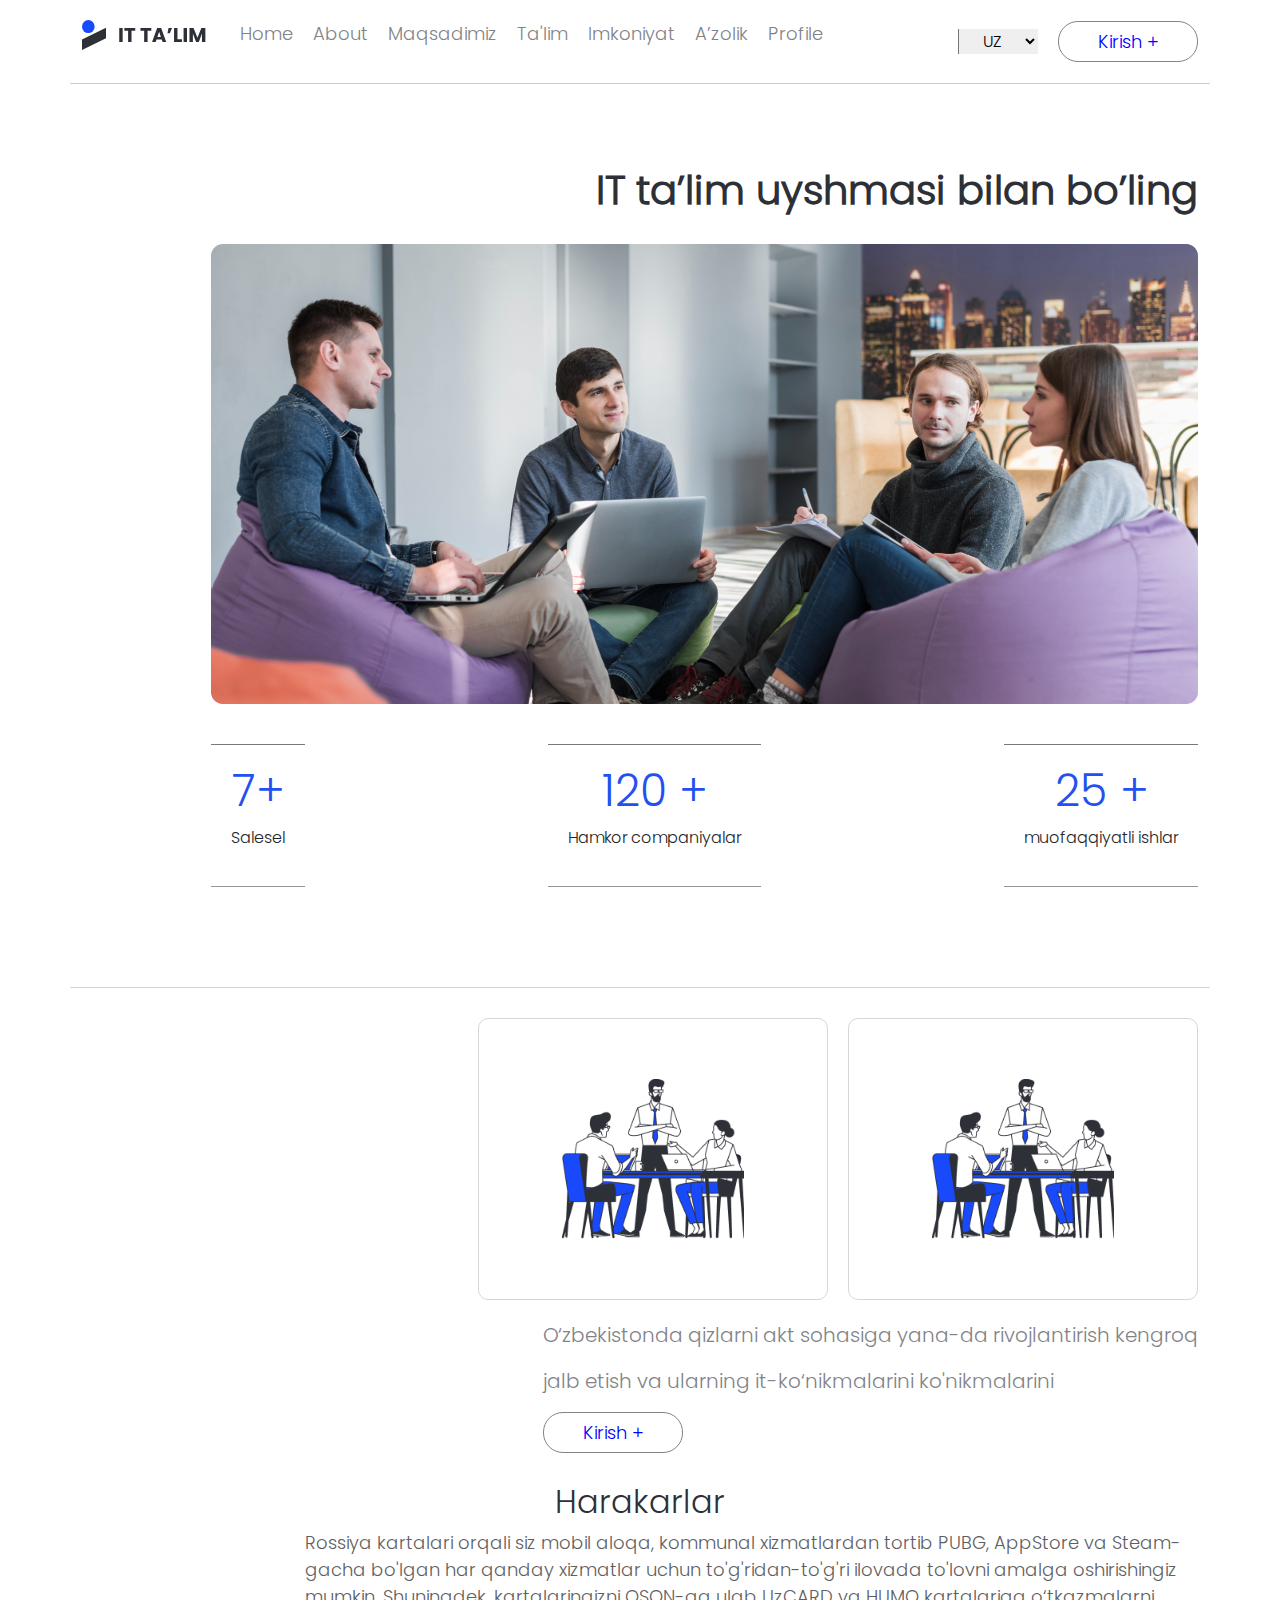
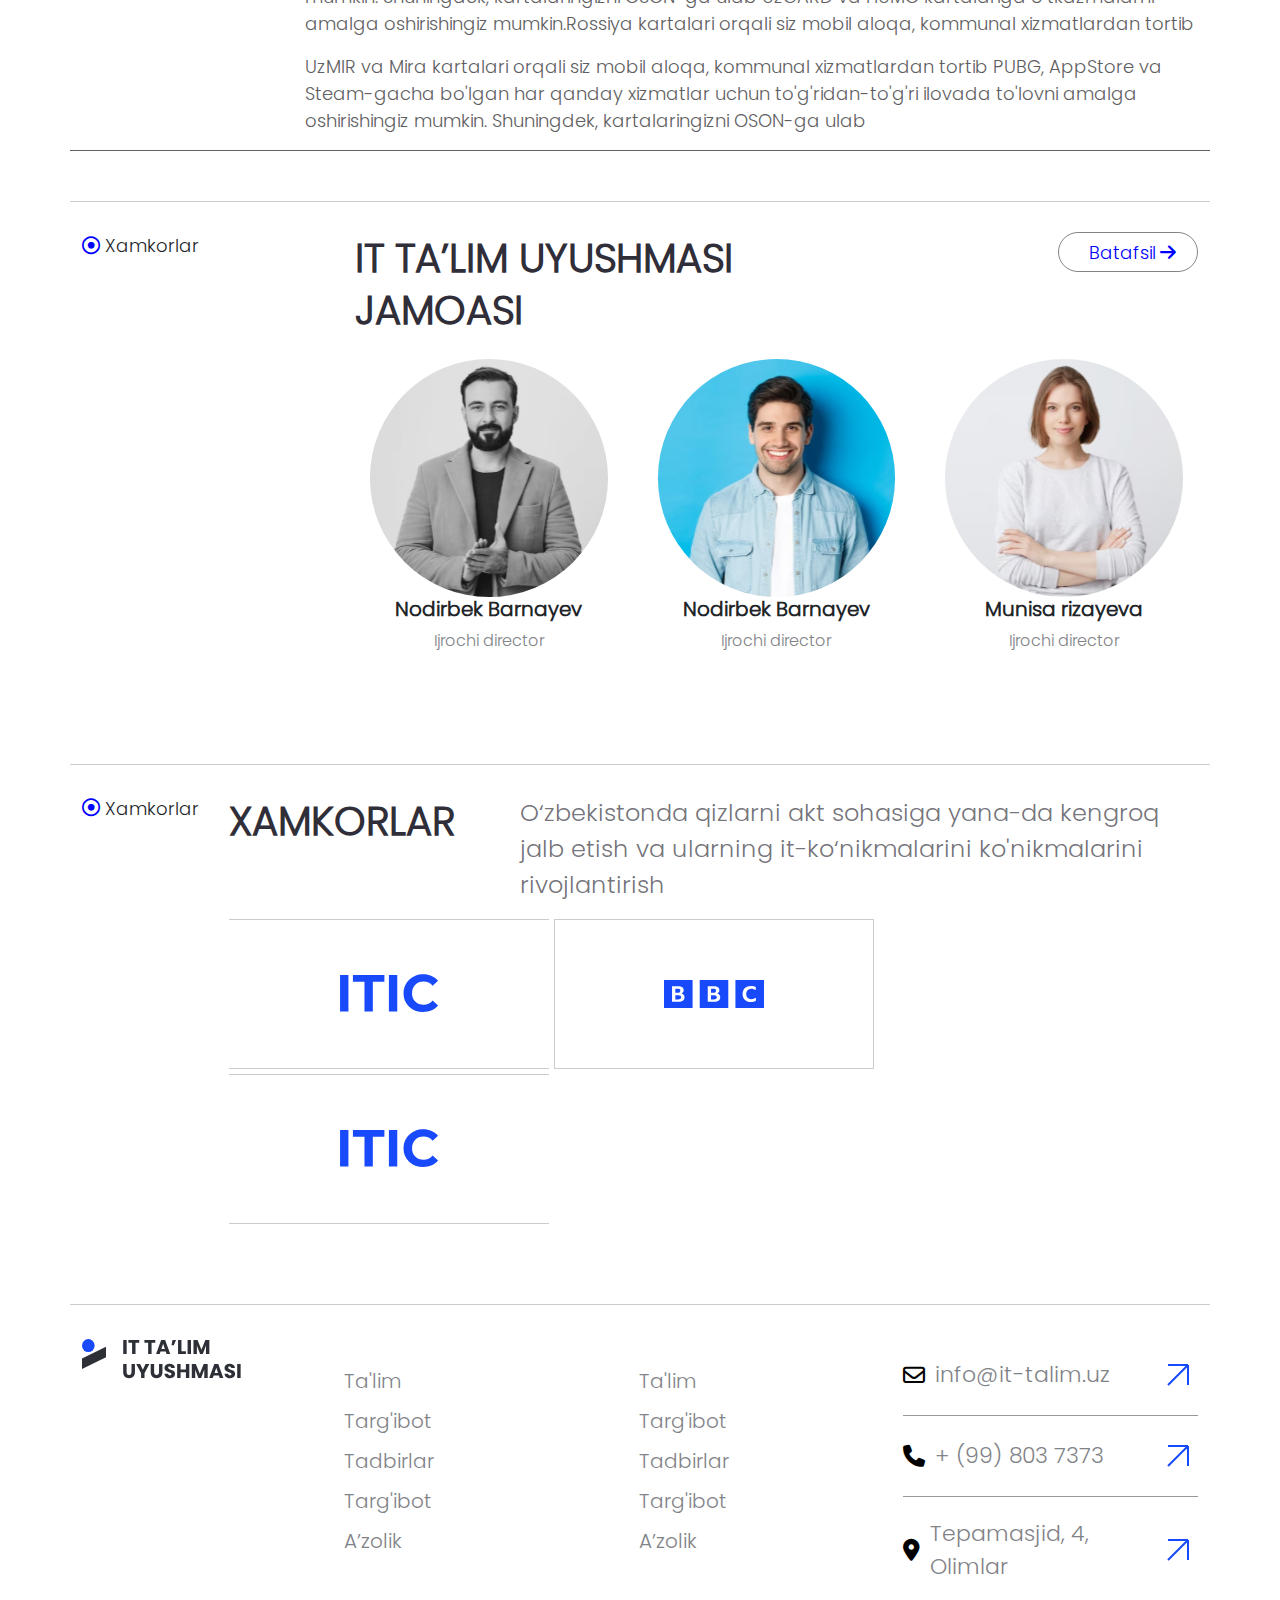
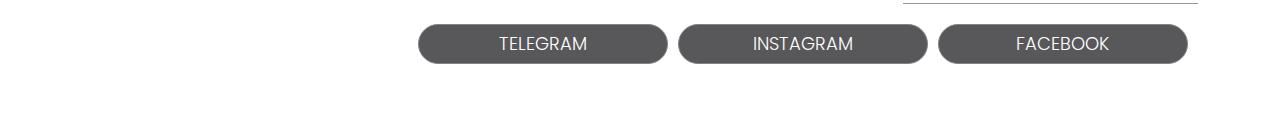
<file: pages/about.html>
<!DOCTYPE html>
<html lang="en">
<head>
    <meta charset="UTF-8">
    <meta name="viewport" content="width=device-width, initial-scale=1.0">
        <link rel="stylesheet" href="https://cdnjs.cloudflare.com/ajax/libs/font-awesome/6.5.2/css/all.min.css">
<link rel="stylesheet" href="../css/about.min.css">
<link rel="stylesheet" href="../bootstrap-5.3.3-dist/bootstrap-5.3.3-dist/css/bootstrap.min.css">
    <title>About</title>
</head>
<body>
    <!-- Navbar -->
    <header class="container">
        <nav class="header-navbar">
            <div class="header-left">
                <div class="header-logo">
                    <a href="./index.html"><img src="../images/header-logo.svg" alt="header-logo"></a>
                </div>
                <ul class="header-list">
                    <li class="header-item"><a href="../index.html" class="header-link">Home</a></li>
                    <li class="header-item"><a href="./about.html" class="header-link">About</a></li>
                    <li class="header-item"><a href="./maqsadimiz.html" class="header-link">Maqsadimiz</a></li>
                    <li class="header-item"><a href="./index.html" class="header-link">Ta'lim</a></li>
                    <li class="header-item"><a href="./index.html" class="header-link">Imkoniyat</a></li>
                    <li class="header-item"><a href="./index.html" class="header-link">A’zolik</a></li>
                    <li class="header-item"><a href="./index.html" class="header-link">Profile</a></li>
                </ul>
            </div>
            <div class="header-right">
                <form>
                    <select id="language" name="language" class="header-lang">
                        <option value="uz">UZ</option>
                        <option value="en">EN</option>
                        <option value="ru">RU</option>
                    </select>
                </form>
    
                <button class="sign">
                    Kirish +
                </button>
    
                <button class="user">
                    <span><i class="fa-solid fa-user"></i></span>
                </button>
                <button class="burger">
                    <span><i class="fa-solid fa-bars"></i></span>
                </button>
                <button class="lang">
                    <span><i class="fa-solid fa-globe"></i></span>
                </button>
            </div>
        </nav>
    </header>
    <!-- Navbar end -->

    <!-- Hero -->
     <section class="hero container">
<h1>IT ta’lim uyshmasi bilan bo’ling</h1>
<div class="hero-img">
    <img src="../images/ahero-img.png" alt="ahero-img">

    <div class="hero-items">
        <div class="hero-item">
            <h2>7+</h2>
            <p>Salesel</p>
        </div>
        <div class="hero-item">
            <h2>120 +</h2>
            <p>Hamkor companiyalar</p>
        </div>
        <div class="hero-item">
            <h2>25 +</h2>
            <p>muofaqqiyatli ishlar</p>
        </div>
    </div>
</div>
     </section>
    <!-- Hero end -->

    <!-- konikma -->
<section class="konikma container">
    <div class="konikma-cards">
        <div class="konikma-card">
            <img src="../images/about-img.png" alt="about-img">
        </div>
        <div class="konikma-card">
            <img src="../images/about-img.png" alt="about-img">
        </div>
    </div>
    <div class="konikma-info">
        <p>O‘zbekistonda qizlarni akt sohasiga yana-da 
        rivojlantirish kengroq</p>
        <p> jalb etish va ularning it-ko‘nikmalarini ko'nikmalarini</p>
        <button>Kirish +</button>
    </div>
</section>
    <!-- konikma end-->

    <!-- harakatlar -->
     <section class="harakatlar container">
        <h1>Harakarlar</h1>
        <p>Rossiya kartalari orqali siz mobil aloqa, kommunal xizmatlardan tortib PUBG, AppStore va Steam-gacha bo'lgan har qanday
        xizmatlar uchun to'g'ridan-to'g'ri ilovada to'lovni amalga oshirishingiz mumkin. Shuningdek, kartalaringizni OSON-ga
        ulab UzCARD va HUMO kartalariga o‘tkazmalarni amalga oshirishingiz mumkin.Rossiya kartalari orqali siz mobil aloqa,
        kommunal xizmatlardan tortib</p>
        <p>UzMIR va Mira kartalari orqali siz mobil aloqa, kommunal xizmatlardan tortib PUBG, AppStore va Steam-gacha bo'lgan har
        qanday xizmatlar uchun to'g'ridan-to'g'ri ilovada to'lovni amalga oshirishingiz mumkin. Shuningdek, kartalaringizni
        OSON-ga ulab</p>
     </section>
    <!-- harakatlar end -->







    <!-- Team -->
    <section class="team container">
        <div class="team-top">
            <div class="team-left">
                <span><i class="fa-regular fa-circle-dot" style="color: blue;"></i>Xamkorlar</span>
            </div>
            <div class="team-right">
                <div class="team-right__top">
                    <h1>it ta’lim uyushmasi jamoasi</h1>
                    <button>Batafsil <span><i class="fa-solid fa-arrow-right"></i></span></button>
                </div>
                <div class="team-right__items">
                    <div class="team-right__item">
                        <img src="../images/team-st.svg" alt="team-st">
                        <h3>Nodirbek Barnayev</h3>
                        <p>Ijrochi director</p>
                    </div>
                    <div class="team-right__item">
                        <img src="../images/team-nd.svg" alt="team-st">
                        <h3>Nodirbek Barnayev</h3>
                        <p>Ijrochi director</p>
                    </div>
                    <div class="team-right__item">
                        <img src="../images/team-rd.svg" alt="team-st">
                        <h3>Munisa rizayeva</h3>
                        <p>Ijrochi director</p>
                    </div>
                </div>
            </div>
        </div>
    
    </section>
    <!-- Team end -->

    <!-- Partnyorlar  -->
    <section class="partnyorlar container">
        <div class="partnyorlar-left">
            <span><i class="fa-regular fa-circle-dot" style="color: blue;"></i>Xamkorlar</span>
        </div>
    
        <div class="partnyorlar-right">
            <div class="partnyorlar-right__top">
                <h1>Xamkorlar</h1>
                <p>O‘zbekistonda qizlarni akt sohasiga yana-da kengroq jalb etish va ularning it-ko‘nikmalarini
                    ko'nikmalarini
                    rivojlantirish</p>
            </div>
            <div class="partnyorlar-right__bottom">
                <div class="bottom-item">
                    <img src="../images/ITIC.svg" alt="ITIC">
                </div>
                <div id="bbc" class="bottom-item">
                    <img src="../images/bbc.svg" alt="bbc">
                </div>
                <div class="bottom-item">
                    <img src="../images/ITIC.svg" alt="ITIC">
                </div>
    
            </div>
        </div>
    </section>
    <!-- Partnyorlar end -->

    <!-- Footer -->
    <section class="footer container">
        <div class="footer-left">
            <img src="../images/footer-logo.svg" alt="footer-logo">
        </div>
        <div class="footer-right">
            <div class="footer-right__top">
                <ul class="footer-list">
                    <li><a href="#">Ta'lim</a></li>
                    <li><a href="#">Targ'ibot</a></li>
                    <li><a href="#">Tadbirlar</a></li>
                    <li><a href="#">Targ'ibot</a></li>
                    <li><a href="#">A’zolik</a></li>
                </ul>
                <ul class="footer-list">
                    <li><a href="#">Ta'lim</a></li>
                    <li><a href="#">Targ'ibot</a></li>
                    <li><a href="#">Tadbirlar</a></li>
                    <li><a href="#">Targ'ibot</a></li>
                    <li><a href="#">A’zolik</a></li>
                </ul>
                <div class="footer-contacts">
                    <div class="footer-contact">
                        <span><i class="fa-regular fa-envelope"></i>info@it-talim.uz</span>
    
                        <img src="../images/up-right-blue.svg" alt="up-right-blue">
    
                    </div>
                    <div class="footer-contact">
                        <span><i class="fa-solid fa-phone"></i> + (99) 803 7373</span>
    
                        <img src="../images/up-right-blue.svg" alt="up-right-blue">
                    </div>
                    <div class="footer-contact">
                        <span><i class="fa-solid fa-location-dot"></i> Tepamasjid, 4, Olimlar</span>
                        <img src="../images/up-right-blue.svg" alt="up-right-blue">
    
                    </div>
                </div>
            </div>
            <div class="footer-right__bottom">
                <button>telegram</button>
                <button>Instagram</button>
                <button>facebook</button>
                <span><i class="fa-brands fa-telegram"></i></span>
                <span><i class="fa-brands fa-instagram"></i></span>
                <span><i class="fa-brands fa-facebook"></i></span>
            </div>
        </div>
    </section>
    <!-- Footer end-->
</body>
</html>
</file>
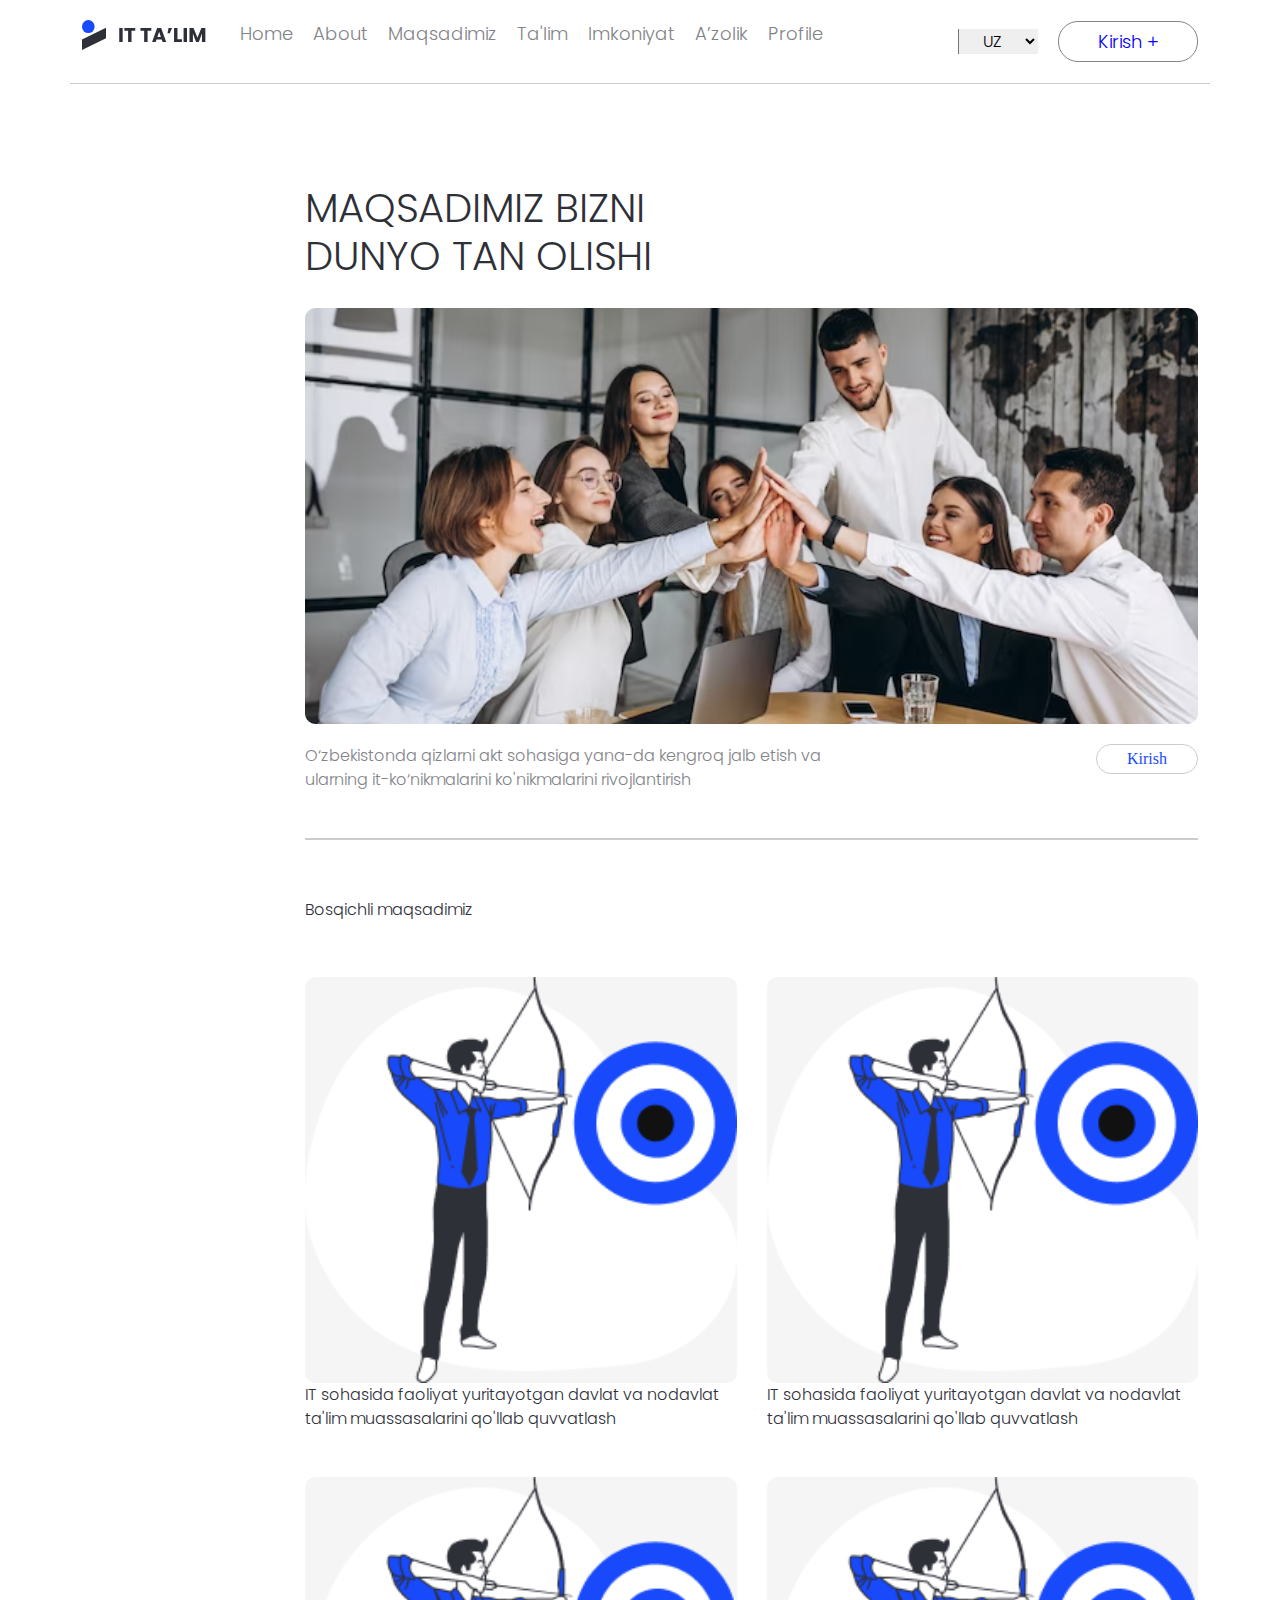
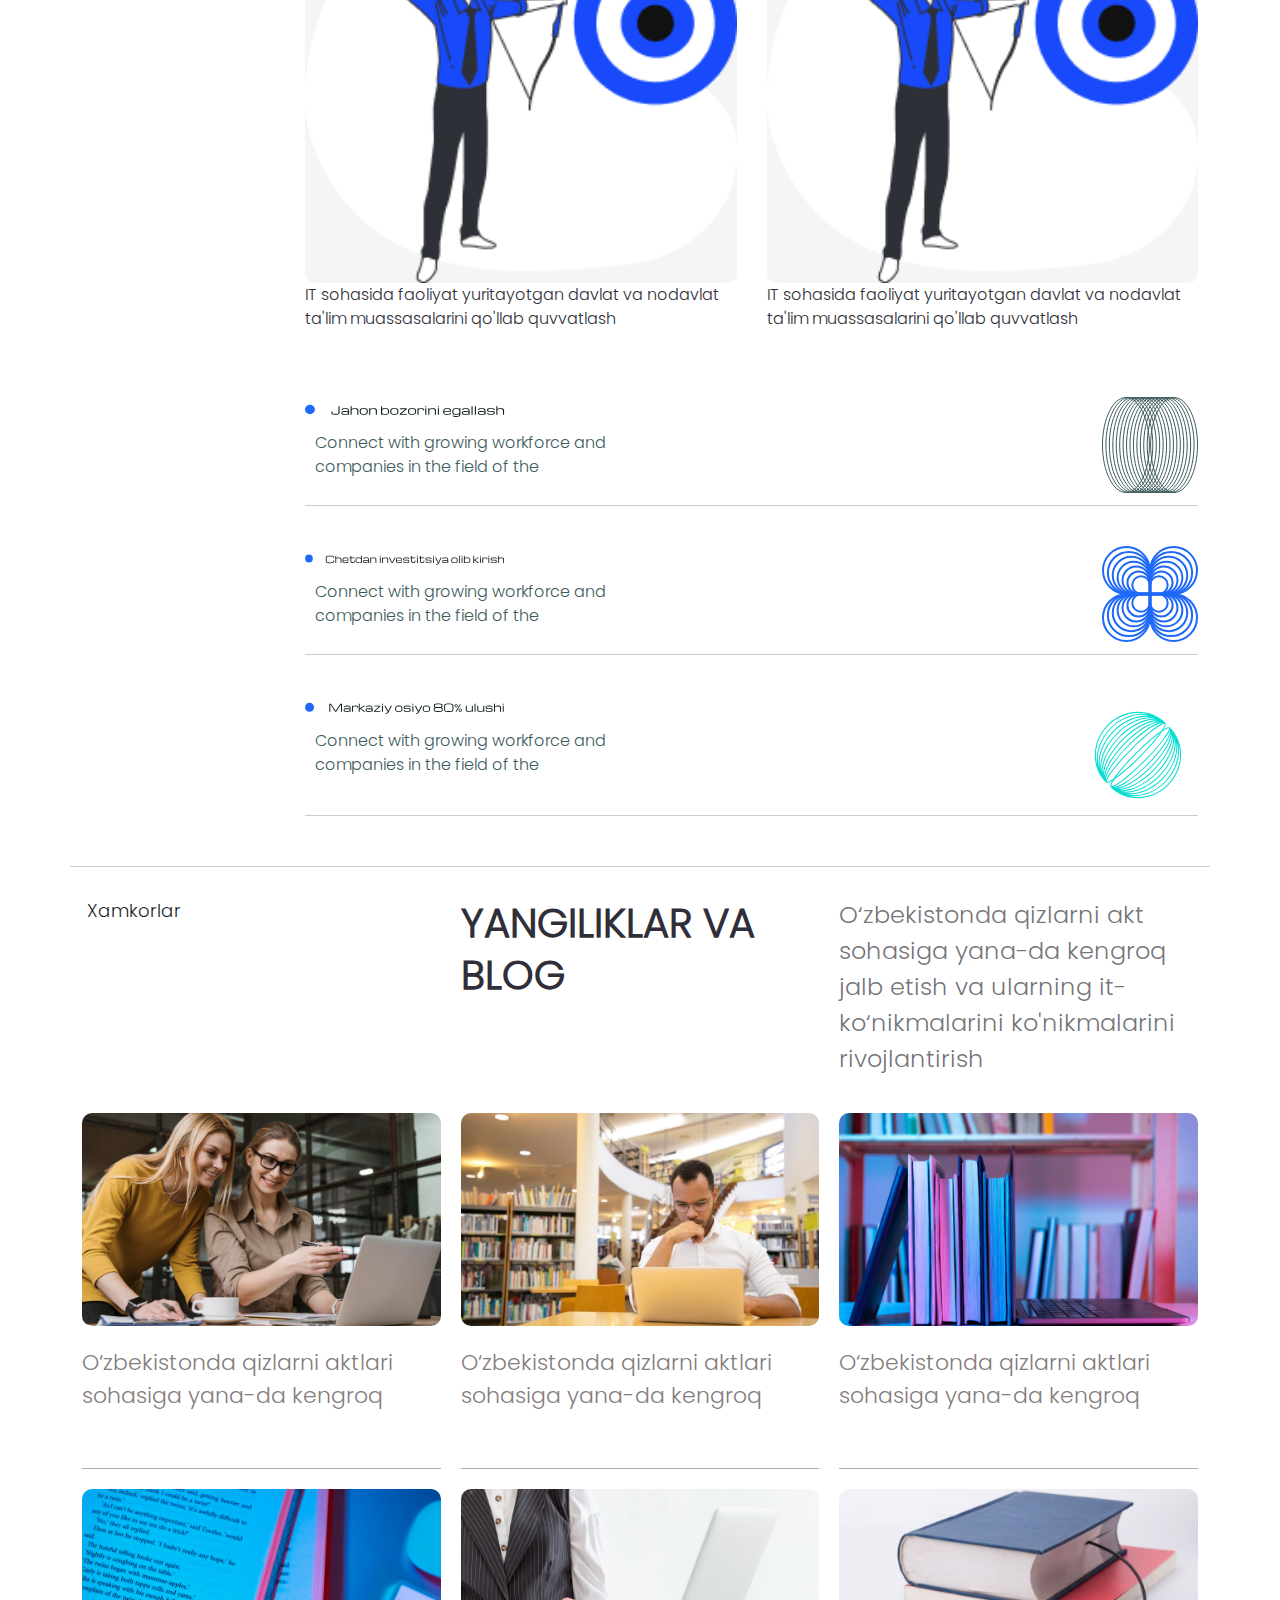
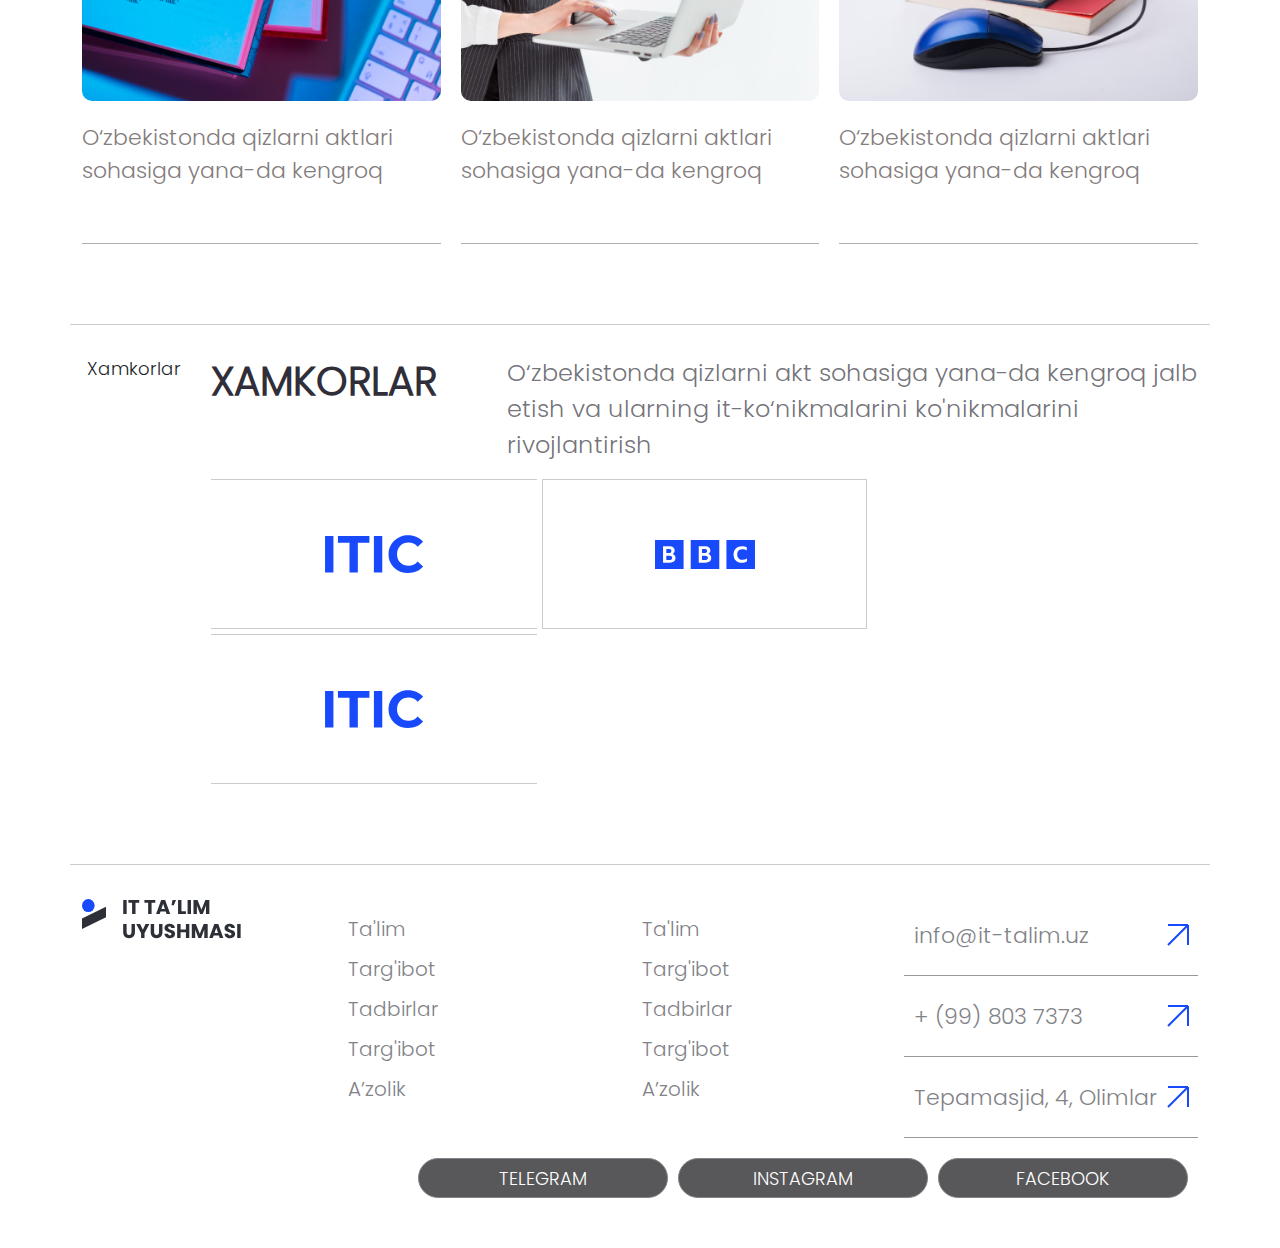
<file: pages/maqsadimiz.html>
<!DOCTYPE html>
<html lang="en">

<head>
    <meta charset="UTF-8">
    <meta name="viewport" content="width=device-width, initial-scale=1.0">
    <title>Maqsadimiz</title>
    <link rel="stylesheet" href="/css/maqsadimiz.min.css">
    <link rel="stylesheet" href="../bootstrap-5.3.3-dist/bootstrap-5.3.3-dist/css/bootstrap.min.css">
</head>

<body>
<!-- Navbar -->
<header class="container">
    <nav class="header-navbar">
        <div class="header-left">
            <div class="header-logo">
                <a href="./index.html"><img src="../images/header-logo.svg" alt="header-logo"></a>
            </div>
            <ul class="header-list">
                <li class="header-item"><a href="./index.html" class="header-link">Home</a></li>
                <li class="header-item"><a href="./pages/about.html" class="header-link">About</a></li>
                <li class="header-item"><a href="./maqsadimiz.html" class="header-link">Maqsadimiz</a></li>
                <li class="header-item"><a href="./index.html" class="header-link">Ta'lim</a></li>
                <li class="header-item"><a href="./index.html" class="header-link">Imkoniyat</a></li>
                <li class="header-item"><a href="./index.html" class="header-link">A’zolik</a></li>
                <li class="header-item"><a href="./index.html" class="header-link">Profile</a></li>
            </ul>
        </div>
        <div class="header-right">
            <form>
                <select id="language" name="language" class="header-lang">
                    <option value="uz">UZ</option>
                    <option value="en">EN</option>
                    <option value="ru">RU</option>
                </select>
            </form>

            <button class="sign">
                Kirish +
            </button>

            <button class="user">
                <span><i class="fa-solid fa-user"></i></span>
            </button>
            <button class="burger">
                <span><i class="fa-solid fa-bars"></i></span>
            </button>
            <button class="lang">
                <span><i class="fa-solid fa-globe"></i></span>
            </button>
        </div>
    </nav>
</header>
<!-- Navbar end -->


<!-- Hero -->
    <section class="hero container">
        <div class="hero__left"></div>
        <div class="hero__right">
            <h1 class="hero__title">maqsadimiz bizni dunyo tan olishi</h1>
            <img src="../images/mhero.svg" alt="">
            <div class="hero__about">
                <p class="hero__desc">O‘zbekistonda qizlarni akt sohasiga yana-da kengroq jalb etish va ularning
                    it-ko‘nikmalarini ko'nikmalarini rivojlantirish </p>
                <button class="hero__btn">Kirish</button>
            </div>
        </div>
    </section>
<!-- Hero -->


<!-- bosqich -->
    <section class="bosqich container">
        <div class="bosqich__left"></div>
        <div class="bosqich__right">
            <h1 class="bosqich__title">Bosqichli maqsadimiz</h1>
            <div class="bosqich__cards1">
                <div class="bosqich__card1">
                    <img src="../images/bosqich-img.png" alt="">
                    <p class="bosqich__desc">IT sohasida faoliyat yuritayotgan davlat va nodavlat ta'lim muassasalarini
                        qo'llab quvvatlash</p>

                </div>
                <div class="bosqich__card1">
                    <img src="../images/bosqich-img.png" alt="">
                    <p class="bosqich__desc">IT sohasida faoliyat yuritayotgan davlat va nodavlat ta'lim muassasalarini
                        qo'llab quvvatlash</p>

                </div>
                <div class="bosqich__card1">
                    <img src="../images/bosqich-img.png" alt="">
                    <p class="bosqich__desc">IT sohasida faoliyat yuritayotgan davlat va nodavlat ta'lim muassasalarini
                        qo'llab quvvatlash</p>

                </div>
                <div class="bosqich__card1">
                    <img src="../images/bosqich-img.png" alt="">
                    <p class="bosqich__desc">IT sohasida faoliyat yuritayotgan davlat va nodavlat ta'lim muassasalarini
                        qo'llab quvvatlash</p>

                </div>
            </div>
            <div class="bosqich__cards2">
                <div class="bosqich__card2">
                    <div class="bosqich__card2__left">
                        <img src="../images/jahon.svg" alt="" class="img">
                        <p class="bosqich__card2__desc">Connect with growing workforce and companies in the field of the
                        </p>
                    </div>
                    <div class="bosqich__card2__right">
                        <img src="../images/b-icon.svg" alt="">
                    </div>
                </div>
                <div class="bosqich__card2">
                    <div class="bosqich__card2__left">
                        <img src="../images/chet.svg" alt="" class="img">
                        <p class="bosqich__card2__desc">Connect with growing workforce and companies in the field of the
                        </p>
                    </div>
                    <div class="bosqich__card2__right">
                        <img src="../images/b-icon-nd.svg" alt="">
                    </div>
                </div>
                <div class="bosqich__card2">
                    <div class="bosqich__card2__left">
                        <img src="../images/markaziy.svg" alt="" class="img">
                        <p class="bosqich__card2__desc">Connect with growing workforce and companies in the field of the
                        </p>
                    </div>
                    <div class="bosqich__card2__right">
                        <img src="../images/b-icon-rd.svg" alt="">
                    </div>
                </div>
            </div>
        </div>
    </section>
<!-- bosqich end -->


<!-- partniyorlar -->
<section class="partnyorlar-nd container">
    <span><i class="fa-regular fa-circle-dot" style="color: blue;"></i>Xamkorlar</span>
    <h1>Yangiliklar va blog</h1>
    <p class="pnd-desc">O‘zbekistonda qizlarni akt sohasiga yana-da kengroq jalb etish va ularning it-ko‘nikmalarini
        ko'nikmalarini
        rivojlantirish</p>

    <div class="partnyorlar-item">
        <img src="../images/p-st.png" alt="p-st">
        <div class="partnyorlar-item__bottom">
            <p>O‘zbekistonda qizlarni aktlari sohasiga yana-da kengroq</p>
            <span><i class="fa-solid fa-arrow-right"></i></span>
        </div>
    </div>
    <div class="partnyorlar-item">
        <img src="../images/p-sixth.png" alt="p-st">
        <div class="partnyorlar-item__bottom">
            <p>O‘zbekistonda qizlarni aktlari sohasiga yana-da kengroq</p>
            <span><i class="fa-solid fa-arrow-right"></i></span>
        </div>
    </div>
    <div class="partnyorlar-item">
        <img src="../images/p-nd.png" alt="p-st">
        <div class="partnyorlar-item__bottom">
            <p>O‘zbekistonda qizlarni aktlari sohasiga yana-da kengroq</p>
            <span><i class="fa-solid fa-arrow-right"></i></span>
        </div>
    </div>
    <div class="partnyorlar-item">
        <img src="../images/p-rd.png" alt="p-st">
        <div class="partnyorlar-item__bottom">
            <p>O‘zbekistonda qizlarni aktlari sohasiga yana-da kengroq</p>
            <span><i class="fa-solid fa-arrow-right"></i></span>
        </div>
    </div>
    <div class="partnyorlar-item">
        <img src="../images/p-fourth.png" alt="p-st">
        <div class="partnyorlar-item__bottom">
            <p>O‘zbekistonda qizlarni aktlari sohasiga yana-da kengroq</p>
            <span><i class="fa-solid fa-arrow-right"></i></span>
        </div>
    </div>
    <div class="partnyorlar-item">
        <img src="../images/p-fifth.png" alt="p-st">
        <div class="partnyorlar-item__bottom">
            <p>O‘zbekistonda qizlarni aktlari sohasiga yana-da kengroq</p>
            <span><i class="fa-solid fa-arrow-right"></i></span>
        </div>
    </div>
</section>
    <!-- partniyorlar -->

    <!-- Partnyorlar  -->
    <section class="partnyorlar container">
        <div class="partnyorlar-left">
            <span><i class="fa-regular fa-circle-dot" style="color: blue;"></i>Xamkorlar</span>
        </div>
    
        <div class="partnyorlar-right">
            <div class="partnyorlar-right__top">
                <h1>Xamkorlar</h1>
                <p>O‘zbekistonda qizlarni akt sohasiga yana-da kengroq jalb etish va ularning it-ko‘nikmalarini
                    ko'nikmalarini
                    rivojlantirish</p>
            </div>
            <div class="partnyorlar-right__bottom">
                <div class="bottom-item">
                    <img src="../images/ITIC.svg" alt="ITIC">
                </div>
                <div id="bbc" class="bottom-item">
                    <img src="../images/bbc.svg" alt="bbc">
                </div>
                <div class="bottom-item">
                    <img src="../images/ITIC.svg" alt="ITIC">
                </div>
    
            </div>
        </div>
    </section>
    <!-- Partnyorlar end -->


    <!-- Footer -->
    <section class="footer container">
        <div class="footer-left">
            <img src="../images/footer-logo.svg" alt="footer-logo">
        </div>
        <div class="footer-right">
            <div class="footer-right__top">
                <ul class="footer-list">
                    <li><a href="#">Ta'lim</a></li>
                    <li><a href="#">Targ'ibot</a></li>
                    <li><a href="#">Tadbirlar</a></li>
                    <li><a href="#">Targ'ibot</a></li>
                    <li><a href="#">A’zolik</a></li>
                </ul>
                <ul class="footer-list">
                    <li><a href="#">Ta'lim</a></li>
                    <li><a href="#">Targ'ibot</a></li>
                    <li><a href="#">Tadbirlar</a></li>
                    <li><a href="#">Targ'ibot</a></li>
                    <li><a href="#">A’zolik</a></li>
                </ul>
                <div class="footer-contacts">
                    <div class="footer-contact">
                        <span><i class="fa-regular fa-envelope"></i>info@it-talim.uz</span>
    
                        <img src="../images/up-right-blue.svg" alt="up-right-blue">
    
                    </div>
                    <div class="footer-contact">
                        <span><i class="fa-solid fa-phone"></i> + (99) 803 7373</span>
    
                        <img src="../images/up-right-blue.svg" alt="up-right-blue">
                    </div>
                    <div class="footer-contact">
                        <span><i class="fa-solid fa-location-dot"></i> Tepamasjid, 4, Olimlar</span>
                        <img src="../images/up-right-blue.svg" alt="up-right-blue">
    
                    </div>
                </div>
            </div>
            <div class="footer-right__bottom">
                <button>telegram</button>
                <button>Instagram</button>
                <button>facebook</button>
                <span><i class="fa-brands fa-telegram"></i></span>
                <span><i class="fa-brands fa-instagram"></i></span>
                <span><i class="fa-brands fa-facebook"></i></span>
            </div>
        </div>
    </section>
    <!-- Footer end-->


</body>

</html>
</file>
<file: css/about.min.css>
*{padding:0;margin:0;box-sizing:border-box;list-style:none;text-decoration:none;font-family:Poppins}button{cursor:pointer}ul a{text-decoration:none;transition:all .3s linear;-webkit-transition:all .3s linear;-moz-transition:all .3s linear;-ms-transition:all .3s linear;-o-transition:all .3s linear}ul a:hover{border-bottom:2px solid #0659e9;color:blue}@font-face{font-family:Poppins;src:url(/Poppins/Poppins-Light.ttf)}.container{margin:0 auto;width:90% !important}header{border-bottom:1px solid #ccc;position:sticky;top:0;background-color:#fff;z-index:999}header .header-navbar{padding:20px 0;align-items:center;display:flex;justify-content:space-between}header .header-navbar .header-left{display:flex}header .header-navbar .header-left .header-list{display:flex;gap:20px;align-items:center}header .header-navbar .header-left .header-list a{margin-top:20px;color:#828388;font-size:18px}header .header-navbar .header-left .header-list a:hover{color:#0335fd}header .header-navbar .header-right{display:flex;gap:20px;align-items:center}header .header-navbar .header-right .header-lang{border-right:none;border-bottom:none;border-top:none;outline:none;padding:0 20px}header .header-navbar .header-right .header-lang option{border:none;outline:none}header .header-navbar .header-right .sign{width:140px;border:1px solid #828388;color:blue;border-radius:20px;-webkit-border-radius:20px;-moz-border-radius:20px;-ms-border-radius:20px;-o-border-radius:20px;padding:6px 30px;background-color:rgba(0,0,0,0);font-size:18px}header .header-navbar .header-right .sign:hover{background-color:blue;color:#fff}header .header-navbar .user{border:none;background-color:rgba(0,0,0,0);font-size:20px;color:blue;display:none}header .header-navbar .burger{border:none;background-color:rgba(0,0,0,0);font-size:20px;color:blue;display:none}header .header-navbar .lang{border:none;background-color:rgba(0,0,0,0);font-size:20px;color:blue;display:none}@media(max-width: 1200px){header .header-navbar .header-left .header-list a{font-size:15px}header .header-navbar .header-right .sign{padding:6px 20px}}@media(max-width: 768px){header .header-navbar .header-left .header-list{gap:10px}header .header-navbar .header-left .header-list a{font-size:15px}header .header-navbar .header-right .sign{padding:6px 20px}}@media(max-width: 992px){header .header-navbar .header-left .header-list{display:none}header .header-navbar .header-right .header-lang{display:none}header .header-navbar .header-right .sign{display:none}header .header-navbar .header-right .user{display:block}header .header-navbar .header-right .lang{display:block}header .header-navbar .header-right .burger{display:block}}.hero{margin-top:50px;padding:30px 0;gap:20px;display:flex;flex-direction:column;align-items:end}.hero img{width:100%}.hero h1{font-size:40px;font-weight:600;line-height:52px;color:#2e3038}.hero .hero-items{display:flex;justify-content:space-between;padding:40px 0;flex-wrap:wrap}.hero .hero-items .hero-item{display:flex;flex-direction:column;flex-wrap:wrap;border-top:1px solid rgba(78,79,81,.7568627451);border-bottom:1px solid rgba(78,79,81,.6117647059);padding:20px;align-items:center}.hero .hero-items .hero-item h2{color:#2450f0;font-size:44px}@media(max-width: 1024px){.hero h1{font-size:30px;font-weight:500}.hero .hero-items{padding:30px 0}.hero .hero-items .hero-item h2{font-size:30px}}.konikma{margin-top:30px;padding:30px 0;gap:20px;border-top:1px solid rgba(204,204,204,.8);display:flex;flex-direction:column;align-items:end;justify-content:end}.konikma .konikma-cards{display:flex;justify-content:space-between;gap:20px;flex-wrap:wrap}.konikma .konikma-cards .konikma-card{border-radius:10px;-webkit-border-radius:10px;-moz-border-radius:10px;-ms-border-radius:10px;-o-border-radius:10px;border:rgba(204,204,204,.8) 1px solid;display:flex;align-items:center;justify-content:center;padding:60px}.konikma .konikma-cards .konikma-card img{width:80%}.konikma .konikma-info{display:flex;flex-direction:column}.konikma .konikma-info p{color:#828388;font-size:20px}.konikma .konikma-info button{width:140px;border:1px solid #828388;color:blue;border-radius:20px;-webkit-border-radius:20px;-moz-border-radius:20px;-ms-border-radius:20px;-o-border-radius:20px;padding:6px 30px;background-color:rgba(0,0,0,0);font-size:18px}.konikma .konikma-info button:hover{background-color:blue;color:#fff}.harakatlar{display:flex;flex-direction:column;align-items:end;border-bottom:#605f62 1px solid}.harakatlar h1{font-size:32px;color:#2e3038;text-align:center;width:100%}.harakatlar p{color:#5f5f62;font-size:18px;width:80%}@media(max-width: 1024px){.harakatlar p{width:100%}}.partnyorlar-nd{display:grid;grid-template-columns:repeat(3, 1fr);margin-top:50px;border-top:1px solid #ccc;padding:30px 0;gap:20px}.partnyorlar-nd span{display:flex;gap:5px;font-size:18px}.partnyorlar-nd h1{text-transform:uppercase;font-size:40px;font-weight:600;line-height:52px;color:#302e38}.partnyorlar-nd .pnd-desc{font-size:24px;color:rgba(48,46,56,.6823529412)}.partnyorlar-nd .partnyorlar-item{border-bottom:1px solid #b0acac;overflow:hidden}.partnyorlar-nd .partnyorlar-item img{border-radius:10px;-webkit-border-radius:10px;-moz-border-radius:10px;-ms-border-radius:10px;-o-border-radius:10px;width:100%;height:60%;-o-object-fit:cover;object-fit:cover}.partnyorlar-nd .partnyorlar-item .partnyorlar-item__bottom{display:flex;padding-top:20px;padding-bottom:20px;padding-right:20px;padding-left:0;align-items:center}.partnyorlar-nd .partnyorlar-item .partnyorlar-item__bottom p{font-size:22px;color:#847d7d}.partnyorlar-nd .partnyorlar-item .partnyorlar-item__bottom span{font-size:24px;color:blue}@media(max-width: 1024px){.partnyorlar-nd{grid-template-columns:repeat(2, 1fr);margin-top:30px;border-top:1px solid #ccc;padding:30px 0;gap:20px}.partnyorlar-nd h1{font-size:30px;font-weight:600;line-height:42px}}@media(max-width: 768px){.partnyorlar-nd{grid-template-columns:repeat(1, 1fr);margin-top:20px;padding:20px 0;gap:20px}.partnyorlar-nd h1{font-size:24px;font-weight:600;line-height:32px;text-align:center}.partnyorlar-nd .pnd-desc{text-align:center;font-size:20px}}.partnyorlar{display:grid;grid-template-columns:auto auto;margin-top:50px;border-top:1px solid #ccc;padding:30px 0;gap:30px}.partnyorlar .partnyorlar-left span{display:flex;align-items:center;gap:5px;font-size:18px}.partnyorlar .partnyorlar-right .partnyorlar-right__top{display:flex;flex-wrap:wrap;justify-content:space-between}.partnyorlar .partnyorlar-right .partnyorlar-right__top h1{text-transform:uppercase;font-size:40px;font-weight:600;line-height:52px;color:#302e38}.partnyorlar .partnyorlar-right .partnyorlar-right__top p{font-size:24px;color:rgba(48,46,56,.6823529412);width:70%}.partnyorlar .partnyorlar-right .partnyorlar-right__bottom{display:flex;flex-wrap:wrap;align-items:center;gap:5px}.partnyorlar .partnyorlar-right .partnyorlar-right__bottom .bottom-item{border-bottom:1px solid #ccc;border-top:1px solid #ccc;padding:30px;width:33%;height:150px;display:flex;justify-content:center;align-items:center}.partnyorlar .partnyorlar-right .partnyorlar-right__bottom .bottom-item img{width:100px}.partnyorlar .partnyorlar-right .partnyorlar-right__bottom #bbc{border-left:1px solid #ccc;border-right:1px solid #ccc}@media(max-width: 1024px){.partnyorlar{margin-top:30px;gap:10px;grid-template-columns:auto}.partnyorlar .partnyorlar-right .partnyorlar-right__top h1{text-align:center;font-size:24px}.partnyorlar .partnyorlar-right .partnyorlar-right__bottom{justify-content:space-around}}@media(max-width: 768px){.partnyorlar{grid-template-columns:auto;margin-top:20px;padding:20px 0;gap:20px}.partnyorlar .partnyorlar-right .partnyorlar-right__top h1{font-size:24px;font-weight:600;line-height:32px;text-align:center}}.team{margin-top:50px;border-top:1px solid #ccc;padding:30px 0}.team .team-top{display:grid;grid-template-columns:auto auto;gap:20px}.team .team-top .team-left span{display:flex;gap:5px;font-size:18px;align-items:center}.team .team-top .team-right .team-right__top{display:flex;justify-content:space-between;gap:10px}.team .team-top .team-right .team-right__top h1{text-transform:uppercase;font-size:40px;font-weight:600;line-height:52px;color:#302e38;width:50%}.team .team-top .team-right .team-right__top button{width:140px;border:1px solid #828388;color:blue;border-radius:20px;-webkit-border-radius:20px;-moz-border-radius:20px;-ms-border-radius:20px;-o-border-radius:20px;padding:6px 30px;background-color:rgba(0,0,0,0);font-size:18px;display:flex;align-items:center;gap:4px;height:40px}.team .team-top .team-right .team-right__top button:hover{background-color:blue;color:#fff}.team .team-top .team-right .team-right__items{display:grid;grid-template-columns:repeat(3, 1fr);gap:20px}.team .team-top .team-right .team-right__items .team-right__item{display:flex;align-items:center;flex-direction:column;justify-content:center}.team .team-top .team-right .team-right__items .team-right__item h3{text-align:center;font-size:20px;font-weight:600}.team .team-top .team-right .team-right__items .team-right__item p{color:#828388;font-weight:400}.team .team-top .team-right .team-right__items .team-right__item img{width:100%;height:70%}@media(max-width: 1024px){.team{margin-top:30px;border-top:1px solid #ccc;padding:20px 0}.team .team-top{display:grid;grid-template-columns:auto;gap:20px}.team .team-top .team-right .team-right__top{display:flex;justify-content:space-between;gap:10px;flex-wrap:wrap}.team .team-top .team-right .team-right__top h1{text-transform:uppercase;font-size:40px;font-weight:600;line-height:52px;color:#302e38;width:50%}.team .team-top .team-right .team-right__top button{width:140px;border:1px solid #828388;color:blue;border-radius:20px;-webkit-border-radius:20px;-moz-border-radius:20px;-ms-border-radius:20px;-o-border-radius:20px;padding:6px 30px;background-color:rgba(0,0,0,0);font-size:18px;display:flex;align-items:center;gap:4px;height:40px}.team .team-top .team-right .team-right__top button:hover{background-color:blue;color:#fff}.team .team-top .team-right .team-right__items{gap:10px}.team .team-top .team-right .team-right__items .team-right__item h3{text-align:center;font-size:18px;font-weight:500}.team .team-top .team-right .team-right__items .team-right__item p{font-weight:300}}@media(max-width: 768px){.team .team-top .team-right__top h1{width:100%}.team .team-top .team-right .team-right__items{grid-template-columns:repeat(2, 1fr)}}@media(max-width: 498px){.team .team-top .team-right .team-right__items{grid-template-columns:repeat(1, 1fr)}.team .team-top .team-right .team-right__items .team-right__item img{width:70%}}.footer{margin-top:50px;border-top:1px solid #ccc;padding:30px 0;gap:20px;display:grid;grid-template-columns:auto auto}.footer .footer-right .footer-right__top{display:grid;grid-template-columns:repeat(3, 1fr);align-items:center}.footer .footer-right .footer-right__top .footer-list{display:flex;flex-direction:column;gap:10px}.footer .footer-right .footer-right__top .footer-list li{font-size:20px}.footer .footer-right .footer-right__top .footer-list li a{color:#828388}.footer .footer-right .footer-right__top .footer-contacts .footer-contact{display:flex;justify-content:space-between;align-items:center;padding:20px 0;border-bottom:1px solid rgba(53,53,55,.5098039216)}.footer .footer-right .footer-right__top .footer-contacts .footer-contact span{font-size:22px;display:flex;gap:10px;color:#828388;align-items:center}.footer .footer-right .footer-right__top .footer-contacts .footer-contact span i{color:#000}.footer .footer-right .footer-right__bottom{padding:20px 10px;width:100%;display:flex;align-items:center;justify-content:end;flex-wrap:wrap;gap:10px}.footer .footer-right .footer-right__bottom span{display:none}.footer .footer-right .footer-right__bottom button{width:250px;border:1px solid #828388;color:#fff;border-radius:20px;-webkit-border-radius:20px;-moz-border-radius:20px;-ms-border-radius:20px;-o-border-radius:20px;background-color:#58585b;font-size:18px;display:flex;align-items:center;justify-content:center;height:40px;padding:10px;text-transform:uppercase}.footer .footer-right .footer-right__bottom button:hover{background-color:#fff;color:#414044}@media(max-width: 1024px){.footer{grid-template-columns:auto}.footer .footer-right .footer-right__top .footer-contacts .footer-contact span{font-size:16px}}@media(max-width: 768px){.footer{grid-template-columns:auto}.footer .footer-right .footer-right__top{grid-template-columns:auto}.footer .footer-right .footer-right__top .footer-list{display:none}.footer .footer-right .footer-right__bottom{justify-content:center}}/*# sourceMappingURL=about.min.css.map */
</file>
<file: css/maqsadimiz.min.css>
*{padding:0;margin:0;box-sizing:border-box;list-style:none;text-decoration:none;font-family:Poppins}button{cursor:pointer}ul a{text-decoration:none;transition:all .3s linear;-webkit-transition:all .3s linear;-moz-transition:all .3s linear;-ms-transition:all .3s linear;-o-transition:all .3s linear}ul a:hover{border-bottom:2px solid #0659e9;color:blue}@font-face{font-family:Poppins;src:url(/Poppins/Poppins-Light.ttf)}.container{margin:0 auto;width:90% !important}header{border-bottom:1px solid #ccc;position:sticky;top:0;background-color:#fff;z-index:999}header .header-navbar{padding:20px 0;align-items:center;display:flex;justify-content:space-between}header .header-navbar .header-left{display:flex}header .header-navbar .header-left .header-list{display:flex;gap:20px;align-items:center}header .header-navbar .header-left .header-list a{margin-top:20px;color:#828388;font-size:18px}header .header-navbar .header-left .header-list a:hover{color:#0335fd}header .header-navbar .header-right{display:flex;gap:20px;align-items:center}header .header-navbar .header-right .header-lang{border-right:none;border-bottom:none;border-top:none;outline:none;padding:0 20px}header .header-navbar .header-right .header-lang option{border:none;outline:none}header .header-navbar .header-right .sign{width:140px;border:1px solid #828388;color:blue;border-radius:20px;-webkit-border-radius:20px;-moz-border-radius:20px;-ms-border-radius:20px;-o-border-radius:20px;padding:6px 30px;background-color:rgba(0,0,0,0);font-size:18px}header .header-navbar .header-right .sign:hover{background-color:blue;color:#fff}header .header-navbar .user{border:none;background-color:rgba(0,0,0,0);font-size:20px;color:blue;display:none}header .header-navbar .burger{border:none;background-color:rgba(0,0,0,0);font-size:20px;color:blue;display:none}header .header-navbar .lang{border:none;background-color:rgba(0,0,0,0);font-size:20px;color:blue;display:none}@media(max-width: 1200px){header .header-navbar .header-left .header-list a{font-size:15px}header .header-navbar .header-right .sign{padding:6px 20px}}@media(max-width: 768px){header .header-navbar .header-left .header-list{gap:10px}header .header-navbar .header-left .header-list a{font-size:15px}header .header-navbar .header-right .sign{padding:6px 20px}}@media(max-width: 992px){header .header-navbar .header-left .header-list{display:none}header .header-navbar .header-right .header-lang{display:none}header .header-navbar .header-right .sign{display:none}header .header-navbar .header-right .user{display:block}header .header-navbar .header-right .lang{display:block}header .header-navbar .header-right .burger{display:block}}.bosqich{margin-top:60px;height:auto}.bosqich__right{display:grid;gap:50px}.bosqich__title{font-size:28px;color:#2e3038}.bosqich__desc{color:#2e3038}.bosqich__cards1{width:100%;display:grid;gap:30px}.bosqich__card1{width:100%;height:auto;border-radius:10px;overflow:hidden}.bosqich__card1 img{width:100%;background-color:#f5f5f5;border-radius:10px;-webkit-border-radius:10px;-moz-border-radius:10px;-ms-border-radius:10px;-o-border-radius:10px}.bosqich__cards2{display:grid;gap:40px}.bosqich__card2{width:100%;height:auto;display:grid;gap:20px;border-bottom:1px solid #ccc}.bosqich__card2 .img{width:100%}.bosqich__card2__desc{padding:10px;color:#3d5a5c}@media(min-width: 576px){.bosqich__cards1{display:grid;grid-template-columns:1fr 1fr}}@media(min-width: 768px){.bosqich__card2{display:flex;justify-content:space-between;border-bottom:1px solid #ccc}.bosqich__card2 .img{width:200px}.bosqich__card2__left{width:40%;border-bottom:none}}@media(min-width: 992px){.bosqich{display:grid;grid-template-columns:30% 70%}.bosqich__title{font-size:34px}}@media(min-width: 1200px){.bosqich{display:grid;grid-template-columns:20% 80%}.bosqich__title{font-size:40px}.bosqich__title{font-size:16px}}.partnyorlar{display:grid;grid-template-columns:auto auto;margin-top:50px;border-top:1px solid #ccc;padding:30px 0;gap:30px}.partnyorlar .partnyorlar-left span{display:flex;align-items:center;gap:5px;font-size:18px}.partnyorlar .partnyorlar-right .partnyorlar-right__top{display:flex;flex-wrap:wrap;justify-content:space-between}.partnyorlar .partnyorlar-right .partnyorlar-right__top h1{text-transform:uppercase;font-size:40px;font-weight:600;line-height:52px;color:#302e38}.partnyorlar .partnyorlar-right .partnyorlar-right__top p{font-size:24px;color:rgba(48,46,56,.6823529412);width:70%}.partnyorlar .partnyorlar-right .partnyorlar-right__bottom{display:flex;flex-wrap:wrap;align-items:center;gap:5px}.partnyorlar .partnyorlar-right .partnyorlar-right__bottom .bottom-item{border-bottom:1px solid #ccc;border-top:1px solid #ccc;padding:30px;width:33%;height:150px;display:flex;justify-content:center;align-items:center}.partnyorlar .partnyorlar-right .partnyorlar-right__bottom .bottom-item img{width:100px}.partnyorlar .partnyorlar-right .partnyorlar-right__bottom #bbc{border-left:1px solid #ccc;border-right:1px solid #ccc}@media(max-width: 1024px){.partnyorlar{margin-top:30px;gap:10px;grid-template-columns:auto}.partnyorlar .partnyorlar-right .partnyorlar-right__top h1{text-align:center;font-size:24px}.partnyorlar .partnyorlar-right .partnyorlar-right__bottom{justify-content:space-around}}@media(max-width: 768px){.partnyorlar{grid-template-columns:auto;margin-top:20px;padding:20px 0;gap:20px}.partnyorlar .partnyorlar-right .partnyorlar-right__top h1{font-size:24px;font-weight:600;line-height:32px;text-align:center}}.hero{height:auto;margin-top:40px}.hero__title{font-size:28px;color:#2e3038;text-transform:uppercase}.hero__right{display:grid;gap:20px;border-bottom:2px solid #ccc;padding:0px 0px 30px 0px}.hero__right img{width:100%}.hero__desc{font-size:12px;color:#828388}.hero__btn{width:120px;height:30px;border-radius:20px;background-color:#fff;border:1px solid #ccc;font-size:12px;color:#184afb;padding:0px 30px;font-family:"font2";transition:.3s}.hero__btn:hover{background-color:#184afb;color:#ccc}.hero__about{display:grid;gap:20px}@media(min-width: 768px){.hero__about{display:grid;display:flex;justify-content:space-between;gap:25%}.hero__desc{font-size:14px}.hero__bnt{font-size:14px}}@media(min-width: 992px){.hero{margin-top:100px;display:grid;grid-template-columns:30% 70%}.hero__title{font-size:34px;width:400px}}@media(min-width: 1200px){.hero{display:grid;grid-template-columns:20% 80%}.hero__title{font-size:40px;width:400px}.hero__desc{font-size:16px}.hero__btn{font-size:16px}}.partiyalar2{height:auto;margin-top:60px;display:grid;gap:20px;border-top:2px solid #ccc;padding:15px 0px}.partiyalar2__title{font-size:28px;color:#2e3038}.partiyalar2__desc{font-size:12px;color:#828388}.partiyalar2__top{width:100%;display:grid;gap:20px}.partiyalar2__right{display:grid;gap:20px}.partiyalar2__bottom{width:100%;height:auto;display:grid}.partiyalar2__cards{width:100%;height:auto;display:grid;gap:30px}.partiyalar2__card{display:grid;gap:20px;border-bottom:1px solid #ccc}.partiyalar2__card .img{width:100%}.partiyalar2__card__desc{color:#828388}@media(min-width: 576px){.partiyalar2{display:grid;gap:60px}.partiyalar2__top{display:grid;grid-template-columns:auto 1fr;gap:60px}}@media(min-width: 768px){.partiyalar2__title{font-size:34px}.partiyalar2__desc{font-size:14px}.partiyalar2__cards{display:grid;grid-template-columns:1fr 1fr}}@media(min-width: 992px){.partiyalar2__top{display:grid;gap:80px}.partiyalar2__right{display:grid;grid-template-columns:1fr 1fr}.partiyalar2__card__info{display:grid;grid-template-columns:auto auto;align-items:center;justify-content:space-between;gap:10px}.partiyalar2__card__desc{font-size:14px;padding:0px 0px 10px 0px}}@media(min-width: 1200px){.partiyalar2{margin-top:100px}.partiyalar2__cards{display:grid;grid-template-columns:1fr 1fr 1fr}}.partnyorlar-nd{display:grid;grid-template-columns:repeat(3, 1fr);margin-top:50px;border-top:1px solid #ccc;padding:30px 0;gap:20px}.partnyorlar-nd span{display:flex;gap:5px;font-size:18px}.partnyorlar-nd h1{text-transform:uppercase;font-size:40px;font-weight:600;line-height:52px;color:#302e38}.partnyorlar-nd .pnd-desc{font-size:24px;color:rgba(48,46,56,.6823529412)}.partnyorlar-nd .partnyorlar-item{border-bottom:1px solid #b0acac;overflow:hidden}.partnyorlar-nd .partnyorlar-item img{border-radius:10px;-webkit-border-radius:10px;-moz-border-radius:10px;-ms-border-radius:10px;-o-border-radius:10px;width:100%;height:60%;-o-object-fit:cover;object-fit:cover}.partnyorlar-nd .partnyorlar-item .partnyorlar-item__bottom{display:flex;padding-top:20px;padding-bottom:20px;padding-right:20px;padding-left:0;align-items:center}.partnyorlar-nd .partnyorlar-item .partnyorlar-item__bottom p{font-size:22px;color:#847d7d}.partnyorlar-nd .partnyorlar-item .partnyorlar-item__bottom span{font-size:24px;color:blue}@media(max-width: 1024px){.partnyorlar-nd{grid-template-columns:repeat(2, 1fr);margin-top:30px;border-top:1px solid #ccc;padding:30px 0;gap:20px}.partnyorlar-nd h1{font-size:30px;font-weight:600;line-height:42px}}@media(max-width: 768px){.partnyorlar-nd{grid-template-columns:repeat(1, 1fr);margin-top:20px;padding:20px 0;gap:20px}.partnyorlar-nd h1{font-size:24px;font-weight:600;line-height:32px;text-align:center}.partnyorlar-nd .pnd-desc{text-align:center;font-size:20px}}.footer{margin-top:50px;border-top:1px solid #ccc;padding:30px 0;gap:20px;display:grid;grid-template-columns:auto auto}.footer .footer-right .footer-right__top{display:grid;grid-template-columns:repeat(3, 1fr);align-items:center}.footer .footer-right .footer-right__top .footer-list{display:flex;flex-direction:column;gap:10px}.footer .footer-right .footer-right__top .footer-list li{font-size:20px}.footer .footer-right .footer-right__top .footer-list li a{color:#828388}.footer .footer-right .footer-right__top .footer-contacts .footer-contact{display:flex;justify-content:space-between;align-items:center;padding:20px 0;border-bottom:1px solid rgba(53,53,55,.5098039216)}.footer .footer-right .footer-right__top .footer-contacts .footer-contact span{font-size:22px;display:flex;gap:10px;color:#828388;align-items:center}.footer .footer-right .footer-right__top .footer-contacts .footer-contact span i{color:#000}.footer .footer-right .footer-right__bottom{padding:20px 10px;width:100%;display:flex;align-items:center;justify-content:end;flex-wrap:wrap;gap:10px}.footer .footer-right .footer-right__bottom span{display:none}.footer .footer-right .footer-right__bottom button{width:250px;border:1px solid #828388;color:#fff;border-radius:20px;-webkit-border-radius:20px;-moz-border-radius:20px;-ms-border-radius:20px;-o-border-radius:20px;background-color:#58585b;font-size:18px;display:flex;align-items:center;justify-content:center;height:40px;padding:10px;text-transform:uppercase}.footer .footer-right .footer-right__bottom button:hover{background-color:#fff;color:#414044}@media(max-width: 1024px){.footer{grid-template-columns:auto}.footer .footer-right .footer-right__top .footer-contacts .footer-contact span{font-size:16px}}@media(max-width: 768px){.footer{grid-template-columns:auto}.footer .footer-right .footer-right__top{grid-template-columns:auto}.footer .footer-right .footer-right__top .footer-list{display:none}.footer .footer-right .footer-right__bottom{justify-content:center}}/*# sourceMappingURL=maqsadimiz.min.css.map */
</file>
